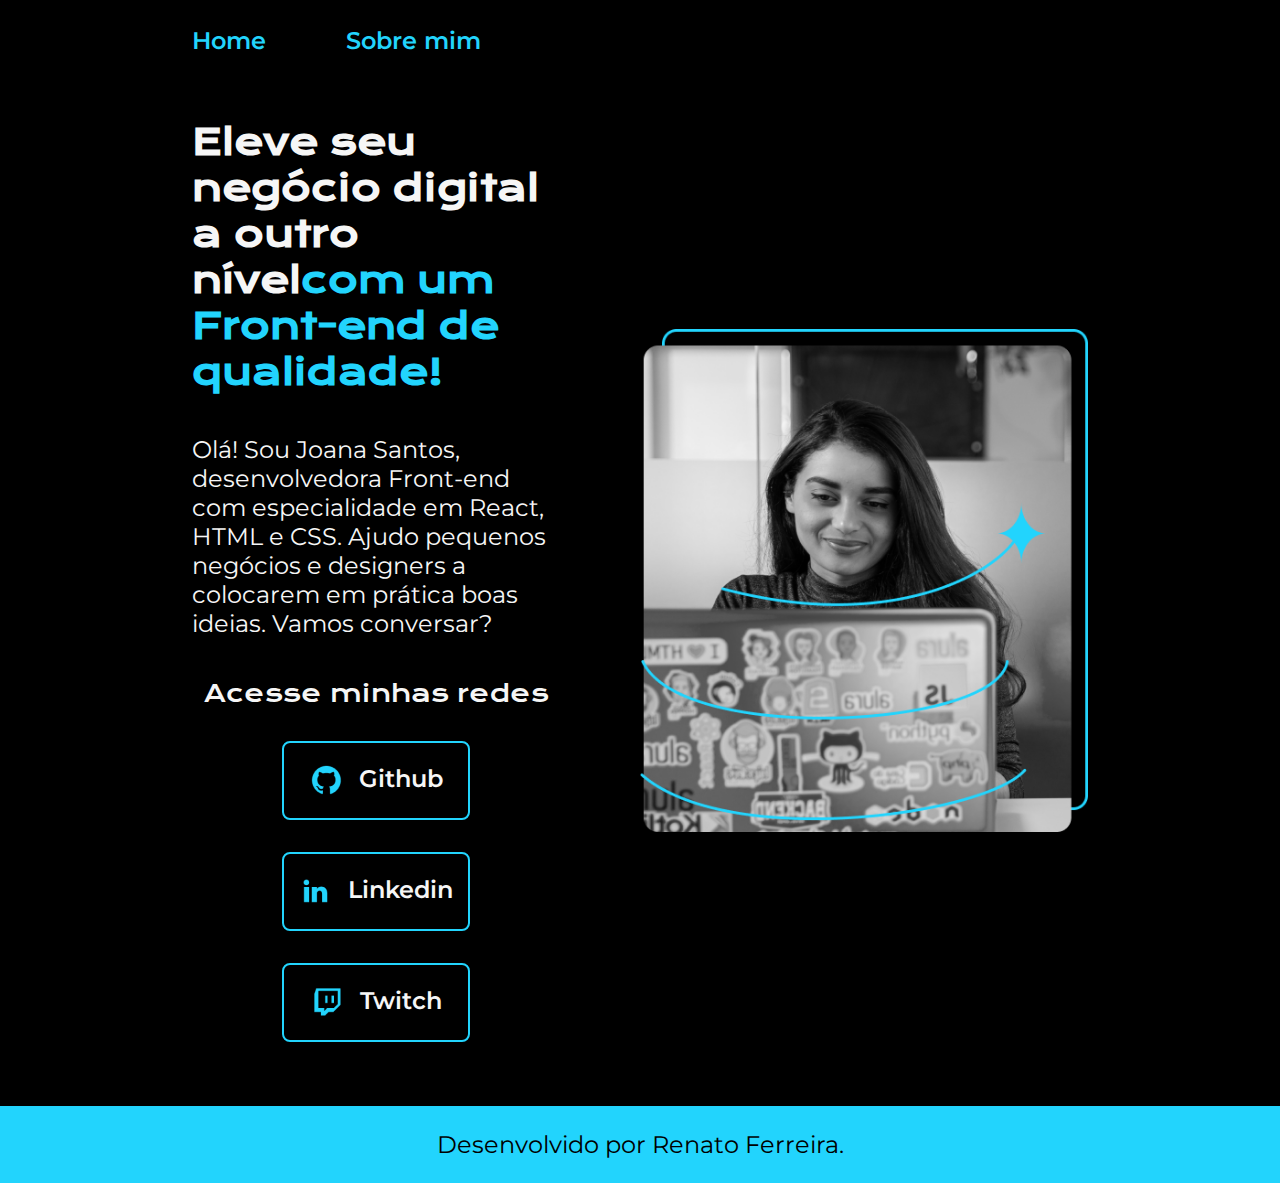
<file: index.html>
<!DOCTYPE html>
<html lang="pt-br">

<head>
    <meta charset="UTF-8">
    <meta http-equiv="X-UA-Compatible" content="IE=edge">
    <meta name="viewport" content="width=device-width, initial-scale=1.0">
    <title>Portfolio</title>
    <link rel="stylesheet" href="/styles/style.css">
</head>

<body>
    <header class="cabecalho">
        <nav class="cabecalho__menu">
            <a class="cabecalho__menu__link" href="index.html">Home</a>
            <a class="cabecalho__menu__link" href="about.html">Sobre mim</a>
        </nav>
    </header>
    <main class="apresentacao">
        <section class="apresentacao__conteudo">
            <h1 class="apresentacao__conteudo__titulo">Eleve seu negócio digital a outro nível<strong 
            class="titulo-destaque">com um Front-end de qualidade!
            </strong></h1>
            <p class="apresentacao__conteudo__texto">Olá! Sou Joana Santos, desenvolvedora
            Front-end com especialidade em React, HTML e
            CSS. Ajudo pequenos negócios e designers a
            colocarem em prática boas ideias. Vamos
            conversar?</p>
            <div class="apresentacao__links">
                <h2 class="apresentacao__links__subtitulo">Acesse minhas redes</h2>
                <a class="apresentacao__links__navegacao" 
                href="https://instagram.com/rafaballerini">
                <img src="./assets/github.png" alt="Github da rafaballerini">
                Github
                </a>

                <a class="apresentacao__links__navegacao" 
                href="https://linkedin.com/in/rafellaballerini">
                <img src="./assets/linkedin.png" alt="linkedin da rafaballerini">
                Linkedin
                </a>

                <a class="apresentacao__links__navegacao" 
                href="https://twitch.tv/guilimadev">
                <img src="./assets/twitch.png" alt="Twitch da guilimadev">
                Twitch
                </a>
                
            </div>
        </section>
        <img class="apresentacao__imagem" src="./assets/Imagem.png" alt="Foto de uma mulher com leve sorriso programando">
    </main>
    <footer class="rodape">
        <p>Desenvolvido por Renato Ferreira. </p>

    </footer>
</body>

</html>
</file>
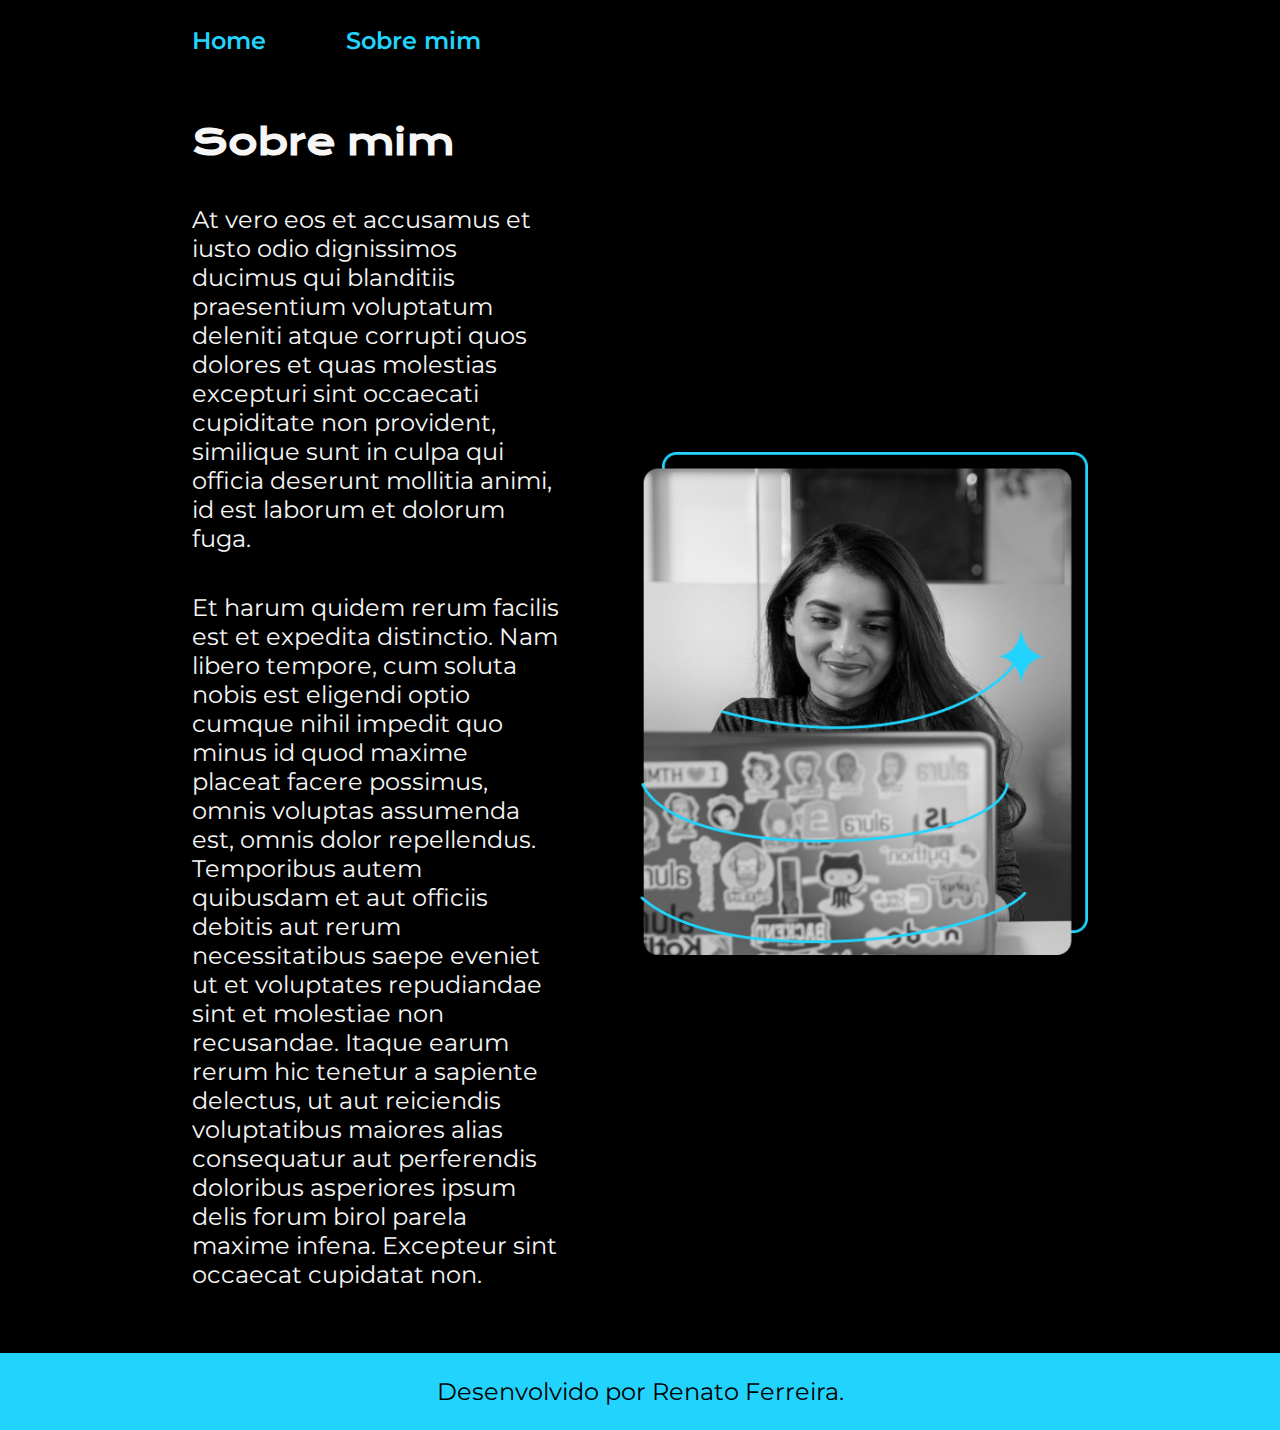
<file: about.html>
<!DOCTYPE html>
<html lang="pt-br">
<head>
    <meta charset="UTF-8">
    <meta name="viewport" content="width=device-width, initial-scale=1.0">
    <title>Sobre mim</title>
    <link rel="stylesheet" href="/styles/style.css">
</head>
<body>
    <header class="cabecalho">
        <nav class="cabecalho__menu">
            <a class="cabecalho__menu__link" href="index.html">Home</a>
            <a class="cabecalho__menu__link" href="about.html">Sobre mim</a>
        </nav>
    </header>
    <main class="apresentacao">
        <section class="apresentacao__conteudo">
            <h1 class="apresentacao__conteudo__titulo">Sobre mim</h1>
            <p class="apresentacao__conteudo__texto">At vero eos et accusamus et iusto odio dignissimos ducimus qui blanditiis praesentium voluptatum deleniti atque corrupti quos dolores et quas molestias excepturi sint occaecati cupiditate non provident, similique sunt in culpa qui officia deserunt mollitia animi, id est laborum et dolorum fuga.</p>

            <p class="apresentacao__conteudo__texto">Et harum quidem rerum facilis est et expedita distinctio. Nam libero tempore, cum soluta nobis est eligendi optio cumque nihil impedit quo minus id quod maxime placeat facere possimus, omnis voluptas assumenda est, omnis dolor repellendus. Temporibus autem quibusdam et aut officiis debitis aut rerum necessitatibus saepe eveniet ut et voluptates repudiandae sint et molestiae non recusandae. Itaque earum rerum hic tenetur a sapiente delectus, ut aut reiciendis voluptatibus maiores alias consequatur aut perferendis doloribus asperiores ipsum delis forum birol parela maxime infena. Excepteur sint occaecat cupidatat non.</p>

        </section>
        <img class="apresentacao__imagem" src ="./assets/Imagem.png" alt="Foto de uma mulher com leve sorriso programando">
    </main>

    <footer class="rodape">
        <p>Desenvolvido por Renato Ferreira. </p>
    </footer>
</body>
    </header>
</html>
</file>
<file: styles/style.css>
@import url('https://fonts.googleapis.com/css2?family=Krona+One&family=Montserrat:wght@400;600&display=swap');

:root {
    --cor-primaria: #000000;
    --cor-secundaria: #f6f6f6;
    --cor-terciaria: #22d4fd;
    --cor-hover: #272727;

    --fonte-primaria: 'Krona One', sans-serif;
    --fonte-secundaria: 'Montserrat', sans-serif;
}

*{
    margin: 0;
    padding: 0;
}

body{
    /*height: 100vh;*/
    box-sizing: border-box;
    background-color: var(--cor-primaria);
    color: var(--cor-secundaria);
}

.cabecalho {
    padding: 2% 0% 0% 15%;
}

.cabecalho__menu {
    display: flex;
    gap: 80px;

}

.cabecalho__menu__link{
    font-family: var(--fonte-secundaria);
    font-size: 1.5rem;
    font-weight: 600;
    color: var(--cor-terciaria);
    text-decoration: none;
}

.apresentacao{
    padding: 5% 15%;
    display: flex;
    align-items: center;
    justify-content: space-between;
    gap: 80px;
}
.apresentacao__conteudo{
    width: 50%;
    display: flex;
    flex-direction: column;
    gap: 40px;
}

.apresentacao__conteudo__titulo{
    font-size: 2.25rem;
    font-family: var(--fonte-primaria);
}

.titulo-destaque{
    color: var(--cor-terciaria);
}

.apresentacao__conteudo__texto{
    font-size: 1.5rem;
    font-family: var(--fonte-secundaria);
}

.apresentacao__links{
    display: flex;
    flex-direction: column;
    justify-content: space-between;
    align-items: center;
    gap: 32px;
}
.apresentacao__links__subtitulo{
    font-family: var(--fonte-primaria);
    font-weight: 400;
    font-size: 1.5rem;
}
.apresentacao__links__navegacao {
    /* background-color: #22D4FD; */
    display: flex;
    justify-content: center;
    gap: 16px;
    border: 2px solid var(--cor-terciaria);
    width: 50%;
    text-align: center;
    border-radius: 8px;
    font-size: 1.5rem;
    font-weight: 600;
    padding: 21.5px 0;
    text-decoration: none;
    color: var(--cor-secundaria);
    font-family: var(--fonte-secundaria);
}

.apresentacao__links__link:hover{
    background-color: var(--cor-hover);
}

.apresentacao__imagem{
    width: 50%;
} 

.rodape {
    color: var(--cor-primaria);
    background-color: var(--cor-terciaria);
    padding: 24px;
    text-align: center;
    font-family: var(--fonte-secundaria);
    font-size: 1.5rem;
    font-weight: 400;
    
}

@media (max-width: 1200px) {
    .cabecalho{
        padding: 10%;
    }
    .cabecalho__menu{
        justify-content: center;
    }
    .apresentacao{
        flex-direction: column-reverse;
        padding: 5%;
    }
    .apresentacao__conteudo{
        width: auto;
    }
}
</file>
